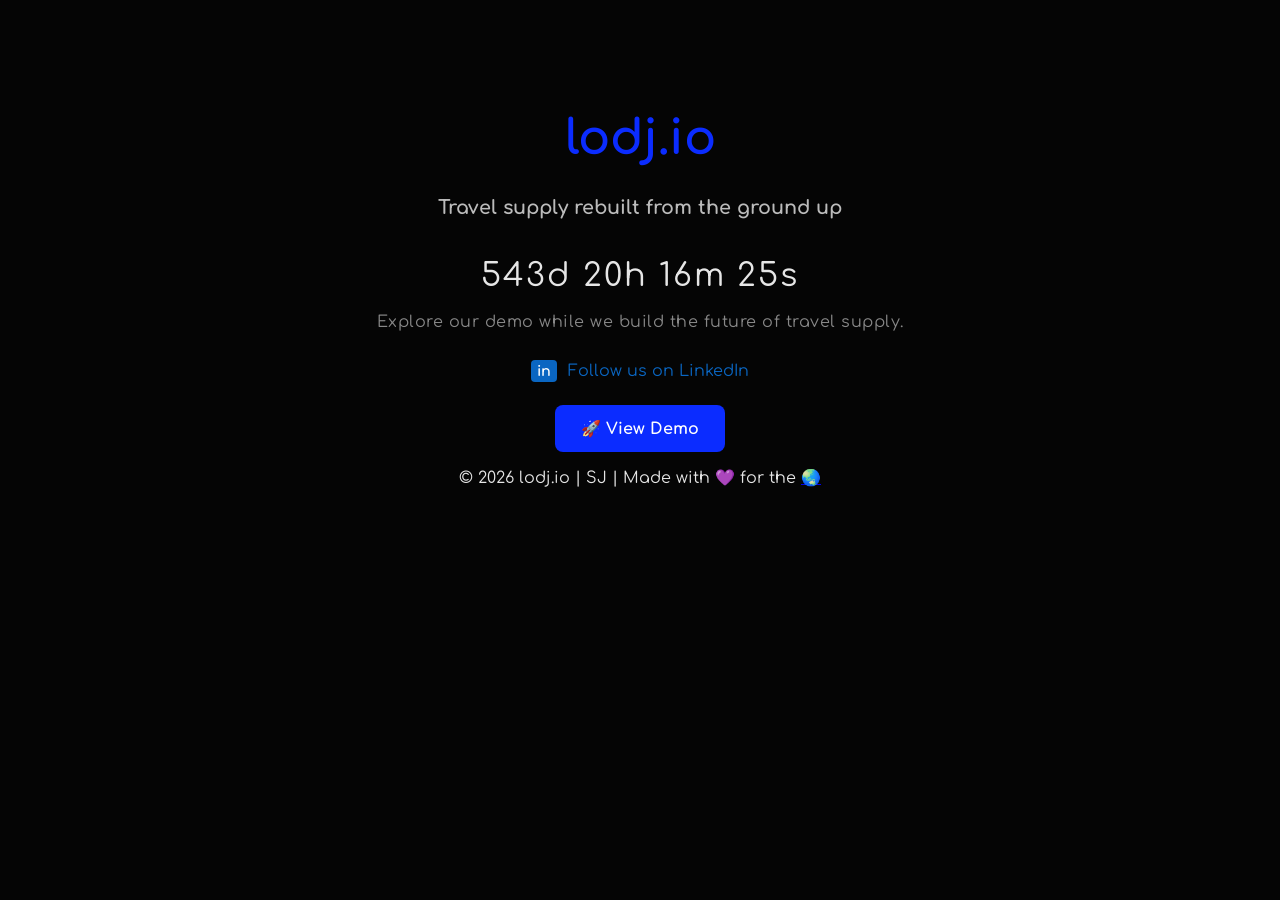
<file: index.html>
<!doctype html>
<html lang="en">
<head>
  <meta charset="UTF-8">
  <meta name="viewport" content="width=device-width, initial-scale=1.0">
  <title>lodj.io</title>

  <link rel="preconnect" href="https://fonts.googleapis.com">
  <link rel="preconnect" href="https://fonts.gstatic.com" crossorigin>
  <link href="https://fonts.googleapis.com/css2?family=Comfortaa:wght@400;700&display=swap" rel="stylesheet">

  <link rel="stylesheet" href="assets/css/landing.css">
</head>

<body>
  <header>
    <h1 class="logo">lodj.io</h1>
  </header>

  <main>
    <h2 class="tagline">Travel supply rebuilt from the ground up</h2>

    <div id="countdown" class="countdown"></div>

    <p class="build-msg">
      Explore our demo while we build the future of travel supply.
    </p>

    <a class="linkedin-btn" href="https://linkedin.com/company/lodjio" target="_blank">
      <span class="li-icon">in</span> Follow us on LinkedIn
    </a>

    <!-- DEMO BUTTON -->
    <a class="demo-btn" href="flights/">
      🚀 View Demo
    </a>

  </main>

<footer>
    <p>© 2026 lodj.io | SJ | Made with 💜 for the <a href="flights/" class="easter-egg-link">🌏</a></p>
</footer>

  <script src="assets/js/countdown.js"></script>
</body>
</html>
</file>
<file: assets/css/landing.css>
body {
  margin: 0;
  background: #050505;
  color: #e6e6e6;
  font-family: 'Comfortaa', sans-serif;
  text-align: center;
  padding-top: 80px;
}

.logo {
  font-size: 3rem;
  color: #0B2CFF;
}

.tagline {
  font-size: 1.2rem;
  margin-top: 20px;
  color: #bbbbbb;
}

.countdown {
  margin-top: 40px;
  font-size: 2rem;
  letter-spacing: 2px;
}

.build-msg {
  margin-top: 20px;
  font-size: 1rem;
  color: #888;
  letter-spacing: 0.5px;
}

.li-icon {
  background: #0A66C2;
  color: white;
  font-weight: 700;
  padding: 3px 6px;
  border-radius: 4px;
  margin-right: 6px;
  font-size: 0.9rem;
}

.linkedin-btn {
  display: inline-block;
  margin-top: 15px;
  color: #0A66C2;
  text-decoration: none;
  font-size: 1rem;
}

.linkedin-btn:hover {
  text-decoration: underline;
}

/* DEMO BUTTON */
.demo-btn {
  display: block;
  margin: 25px auto 0;
  padding: 14px 26px;
  background: #0B2CFF;
  color: #ffffff;
  text-decoration: none;
  border-radius: 8px;
  font-size: 1rem;
  font-weight: 700;
  transition: all 0.2s ease;
  width: fit-content;
}

.demo-btn:hover {
  background: #081fcc;
  transform: translateY(-2px);
}

.footer {
  margin-top: 80px;
  padding: 20px 0;
  color: #777;
  font-size: 0.9rem;
}
</file>
